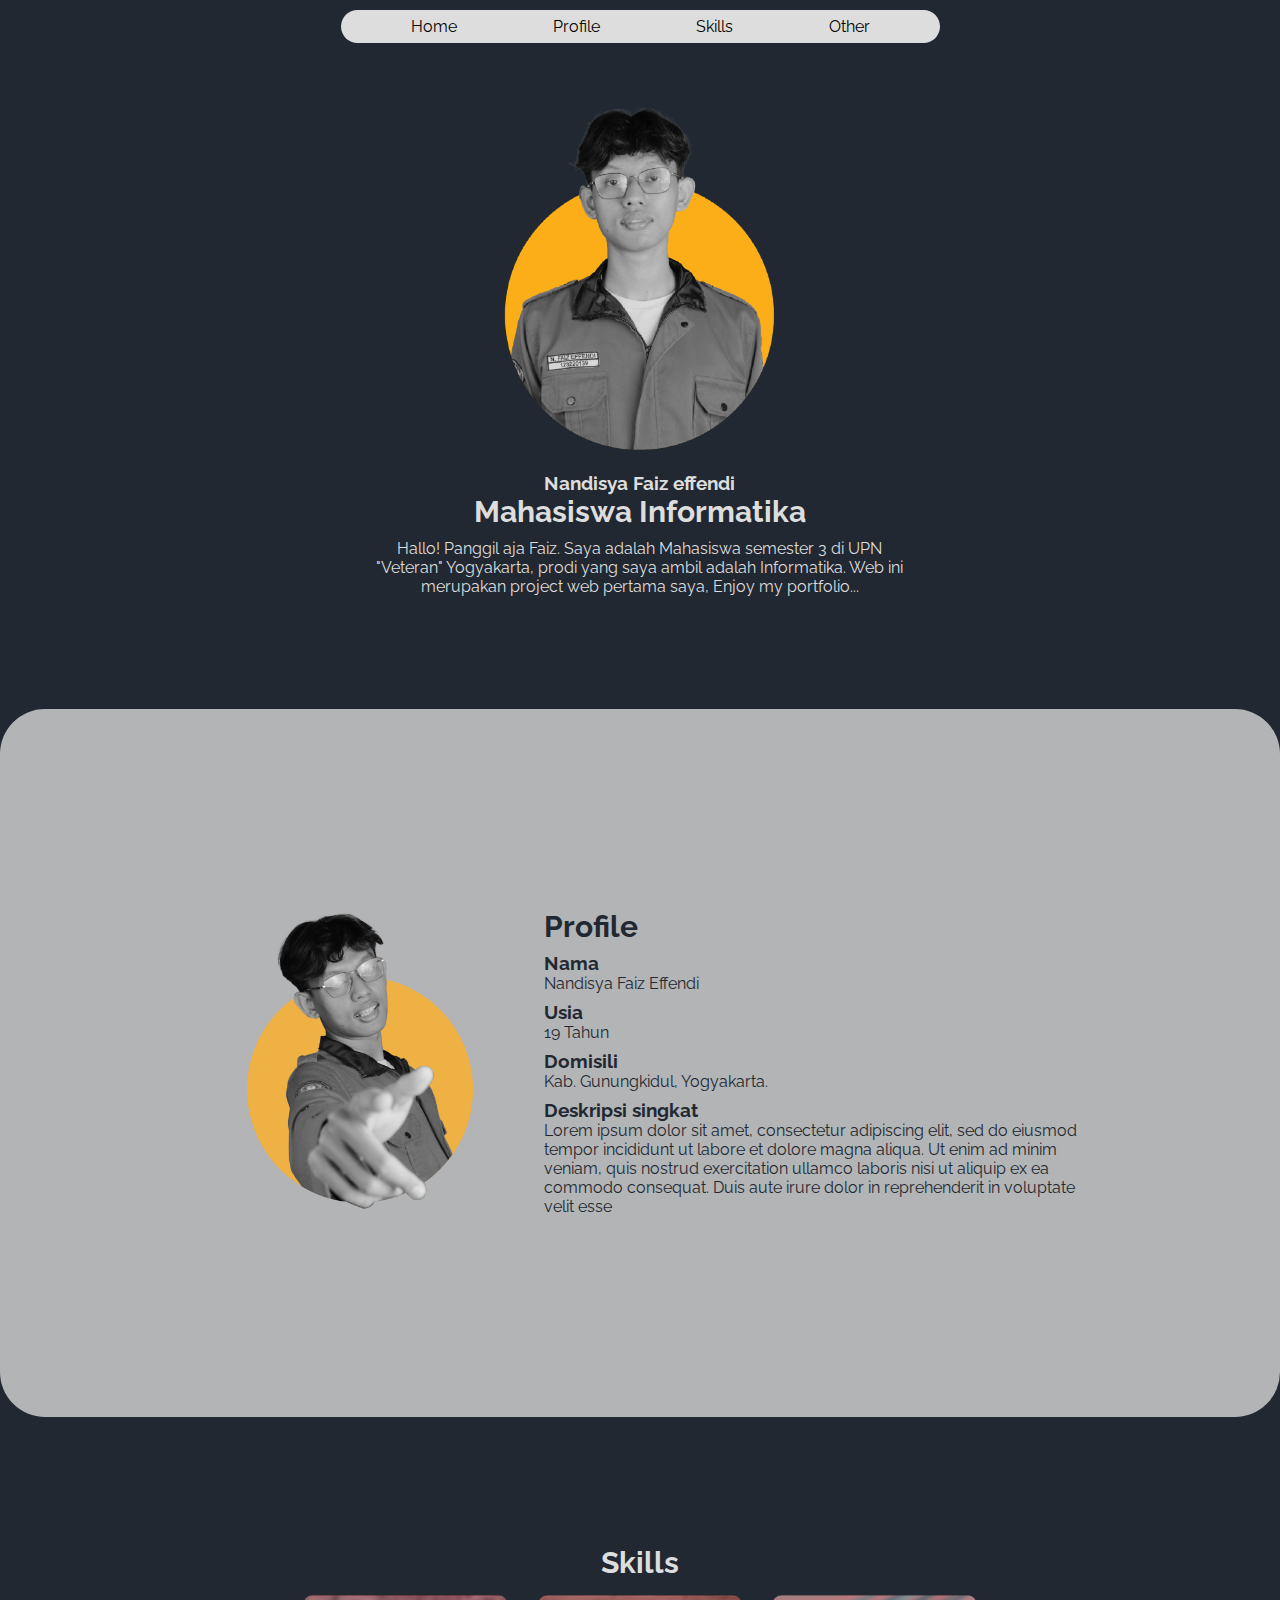
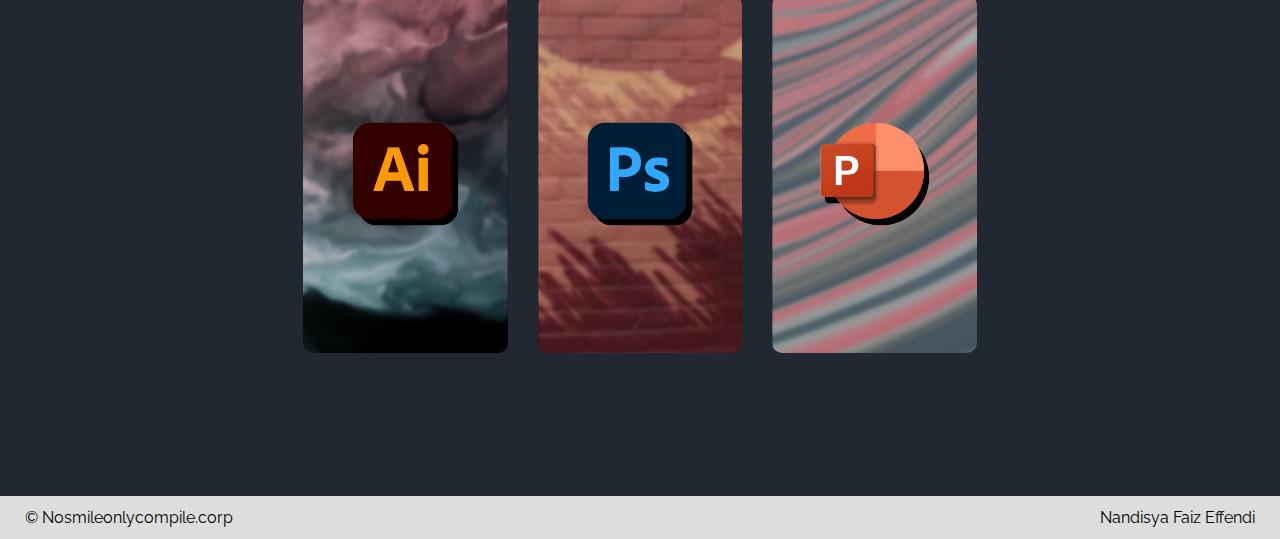
<file: index.html>
<!DOCTYPE html>
<html lang="en">
<head>
  <meta charset="UTF-8">
  <meta name="viewport" content="width=device-width, initial-scale=1.0">
  <link rel="stylesheet" href="style.css">
  <link rel="shortcut icon" href="img/gambar_faiz.png" type="image/x-icon">
  <title>Porto Faiz</title>
</head>

<body>
  <nav>
    <div class="btn-group">
      <ul>
        <li class="btn-navbar"><a href="#home-scr">Home</a></li>
        <li class="btn-navbar"><a href="#profile-scr">Profile</a></li>
        <li class="btn-navbar"><a href="#skill-scr">Skills</a></li>
        <li class="btn-navbar"><a href="#other-scr">Other</a></li>
      </ul>
    </div>
  </nav>

  <main>
    <article class="article-home" id="home-scr">
      <figure>
        <img class="home-img" src="img/gambar_faiz.png" alt="gambar profile" title="Faiz Effendi">
      </figure>
      
      <div class="home-items">
        <h3>Nandisya Faiz effendi</h3>
        <h1>Mahasiswa Informatika</h1>
        <p>Hallo! Panggil aja Faiz. Saya adalah Mahasiswa semester 3 di UPN "Veteran" Yogyakarta, prodi yang saya ambil adalah Informatika. Web ini merupakan project web pertama saya, Enjoy my portfolio...<p>
      </div>
        
      </article>
        
    <article class="article-profile" id="profile-scr">
      <figure>
        <img src="img/foto-nunjuk.png" alt="gambar profile" title="Faiz Effendi" width="320px">
      </figure>
      
      <div class="profile-items">
        <h1>Profile</h1>
        <h3 class="enter">Nama</h3>
        <p>Nandisya Faiz Effendi</p>
        <h3 class="enter">Usia</h3>
        <p>19 Tahun</p>
        <h3 class="enter">Domisili</h3>
        <p>Kab. Gunungkidul, Yogyakarta.</p>
        <h3 class="enter">Deskripsi singkat</h3>
        <p>Lorem ipsum dolor sit amet, consectetur adipiscing elit, sed do eiusmod tempor incididunt ut labore et dolore magna aliqua. Ut enim ad minim veniam, quis nostrud exercitation ullamco laboris nisi ut aliquip ex ea commodo consequat. Duis aute irure dolor in reprehenderit in voluptate velit esse</p>
      </div>
          
      </article>

    <article class="article-box" id="skill-scr">
      <div class="skill-title">
        <h1>Skills</h1>
      </div>
      <div class="skill-content">
        <div class="skill-box">
          <img src="img/logo-ai.png">
        </div>
        <div class="skill-box">
          <img src="img/logo-ps.png">
        </div>
        <div class="skill-box">
          <img src="img/logo-ppt.png">
        </div>
      </div>
    </article>

    <footer class="contact-box" id="other-scr">
      <p>&copy; Nosmileonlycompile.corp</p>
      <p>Nandisya Faiz Effendi</p>
    </footer>

  </main>
  
</body>

</html>
</file>
<file: style.css>
@import url('https://fonts.googleapis.com/css2?family=Raleway:wght@100;200;300;400;500;600;700;800&display=swap');

*{
  margin: 0;
  padding: 0;
  box-sizing: border-box;
  font-family: 'Raleway', sans-serif;
}

body{
  background-color: #222831;
}

nav{
  display: flex;
  justify-content: center;
  margin: 10px auto;
  width: 100%;
  position: fixed;
}

nav ul{
  background-color: #DDDDDD;
  display: flex;
  list-style: none;
  text-align: center;
  padding: 7px 70px;
  border-radius: 100px;
  gap: 6rem;

}

nav ul li a{
  text-decoration: none;
  color: black;
}

.btn-group ul li a:hover{
  color: rgb(255, 162, 0);
  transition: all .15s ease-in-out;
}

.article-home{
  color: #DDDDDD;
  justify-content: center;
  align-items: center;
  text-align: center;
  display: flex;
  flex-direction: column;
  margin: auto;
  padding: 8%;
  gap: 1rem;
}

.home-img{
  height: 350px;
}

.home-items{
  width: 50%;
}

.home-items p{
  margin-top: 10px;
}

.article-profile{
  display: flex;
  margin: auto;
  padding: 15%;
  align-items: center;
  gap: 2rem;
  background-color: #ddddddc5;
  color: #222831;
  border-radius: 45px;
  justify-content: center;
}

.profile-items{
  width: 550px;
  display: flex;
  flex-direction: column;
}

.enter{
  display: flex;
  padding: 8px 0px 0px 0px;
}

h1{
  font-size: 30px;
}

.article-box{
  display: flex;
  flex-direction: column;
  padding: 10%;
}

.skill-title{
  display: flex;
  text-align: center;
  justify-content: center;
  color: #DDDDDD;
}

.skill-content{
  display: flex;
  justify-content: center;
  border: #DDDDDD;
  margin: auto;
  border-radius: 5px;
}

@media screen and (max-width: 500px) {
  .article-home figure img{
    width: 200px;
    height: 200px;
  }
  

  .skill-content{
    display: flex;
    flex-direction: column;
    justify-content: center;
    border: #DDDDDD;
    border-radius: 5px;
  }

  .skill-content div{
    width: 100%;
    overflow: hidden;
    border-radius: 10px;
  }
}

.skill-box{
  display: flex;
  justify-content: center;
  margin: 15px;
  border-radius: 50px;
}

.skill-content div{
  width: 20%;
  overflow: hidden;
  border-radius: 10px;
}

.skill-content div img{
  object-fit: cover;
  height: 100%;
  width: 100%;
  transition: 0.3s ease;
}
.skill-content div:hover img{
  transform: scale(1.2);
}

footer{
  background-color: #DDDDDD;
  display: flex;
  justify-content: space-between;
  padding: 12px 25px;
}
</file>
